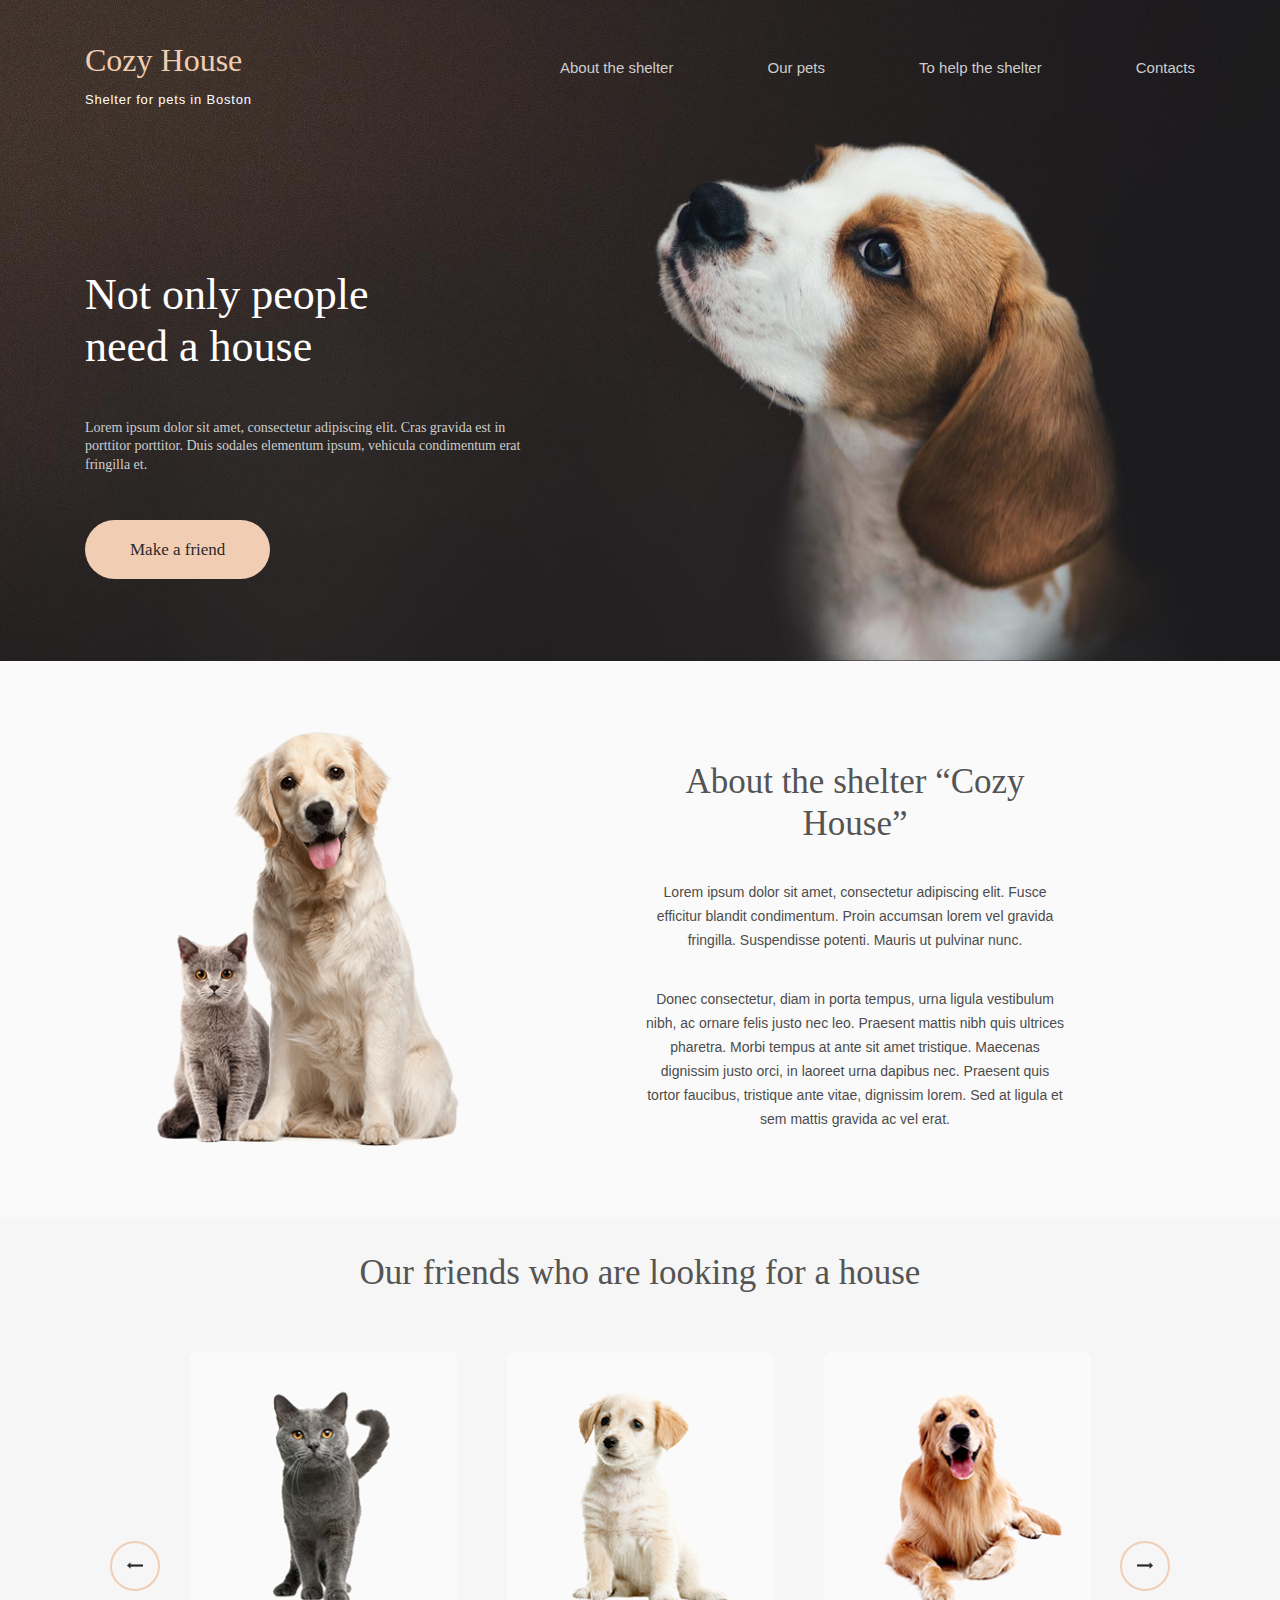
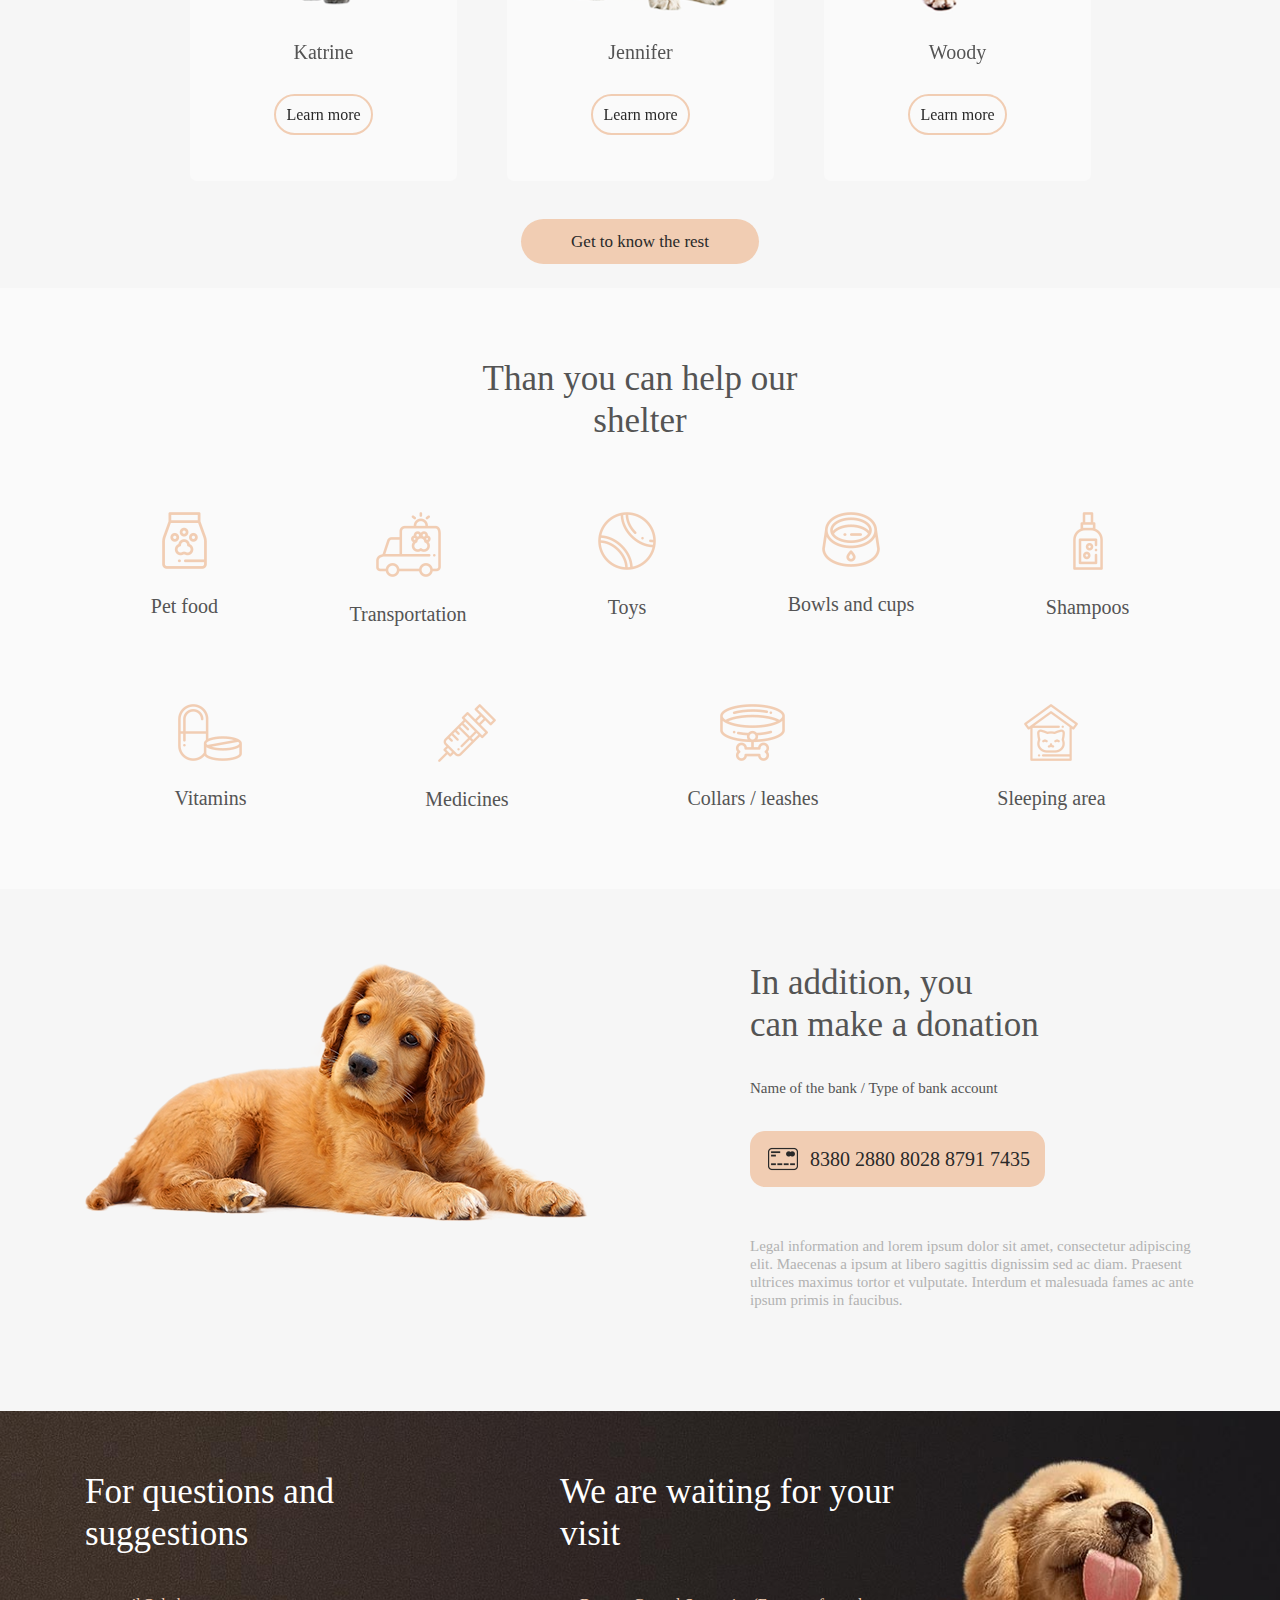
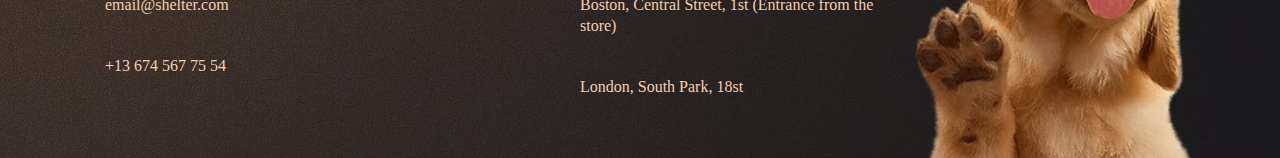
<file: index.html>
<!DOCTYPE html>
<html lang="en">
  <head>
    <meta name="viewport" content="width=device-width, initial-scale=1" />
    <meta http-equiv="X-UA-Compatible" content="IE=Edge">
    <meta charset="UTF-8" />
    <title>Animal Shelter</title>
    <!-- animate.css -->
    <link
    rel="stylesheet"
    href="https://cdnjs.cloudflare.com/ajax/libs/animate.css/4.0.0/animate.min.css"
  />
    <!-- fa -->
    <link
      rel="stylesheet"
      href="https://use.fontawesome.com/releases/v5.13.0/css/all.css"
      integrity="sha384-Bfad6CLCknfcloXFOyFnlgtENryhrpZCe29RTifKEixXQZ38WheV+i/6YWSzkz3V"
      crossorigin="anonymous"
    />
    <!-- BOOTSTRAP-4 -->
    <link rel="stylesheet" href="css/bootstrap.css" />
    <!-- MAIN CSS FILE -->
    <link rel="stylesheet" href="css/style.css" />
  </head>
  <body>
    <!-- HEADER SECTION -->
    <header class="header" id="header">
      <div class="container">
        <div class="row">
          <div class="col-lg-3 col-sm-5 col-5 animate__animated animate__fadeInDown">
            <div class="header__logo-box">
            <a class="logo" href="index.html">
              Cozy House
              <span>
                Shelter for pets in Boston
              </span>
            </a>
          </div>
          </div>
          <div class="col-lg-7 ml-auto col-sm-7 col-md-7 col-3">
            <nav class="header__nav header-nav">
              <!-- Burger menu -->
                <div class="header__burger-menu header-burger-menu ">
                 <span class="header-burger-menu__lines"></span>
                </div>
             <!-- /Burger menu -->
              <ul class="header-nav__list df animate__animated animate__fadeInDown">
                <li class="header-nav__item">
                  <a href="#shelter">
                    About the shelter
                  </a>
                </li>
                <li class="header-nav__item">
                  <a href="pets.html">
                    Our pets
                  </a>
                </li>
                <li class="header-nav__item">
                  <a href="#donate">
                    To help the shelter
                  </a>
                </li>
                <li class="header-nav__item">
                  <a href="#footer">
                    Contacts
                  </a>
                </li>
              </ul>
            </nav>
          </div>
        </div>
        <div class="row">
          <div class="col-lg-5">
            <div class="offer animate__fadeInLeft animate__animated">
              <h1 class="offer__title">
                Not only people <br />
                need a house
              </h1>
              <div class="offer__intro">
                <p>Lorem ipsum dolor sit amet, consectetur adipiscing elit. Cras
                gravida est in porttitor porttitor. Duis sodales elementum
                ipsum, vehicula condimentum erat fringilla et.
                </p>
              </div>
              <div class="offer__btn">
                <a href="#">
                  Make a friend
                </a>
              </div>
            </div>
          </div>
        </div>
      </div>
    </header>
    <!-- 2-nd SECTION -->
    <section class="shelter" id="shelter">
      <div class="container">
        <div class="row">
          <div class="col-lg-5 d-flex justify-content-center">
            <div class="shelter__img df ">
              <img src="img/about-p.png" alt="Cat and Dog" />
            </div>
          </div>
          <div class="col-lg-6">
            <div class="shelter__info shelter-info">
              <h3 class="shelter-info__title">
                About the shelter “Cozy House”
              </h3>
              <p class="shelter-info__des">
                Lorem ipsum dolor sit amet, consectetur adipiscing elit. Fusce
                efficitur blandit condimentum. Proin accumsan lorem vel gravida
                fringilla. Suspendisse potenti. Mauris ut pulvinar nunc.
              </p>
              <p class="shelter-info__des">
                Donec consectetur, diam in porta tempus, urna ligula vestibulum
                nibh, ac ornare felis justo nec leo. Praesent mattis nibh quis
                ultrices pharetra. Morbi tempus at ante sit amet tristique.
                Maecenas dignissim justo orci, in laoreet urna dapibus nec.
                Praesent quis tortor faucibus, tristique ante vitae, dignissim
                lorem. Sed at ligula et sem mattis gravida ac vel erat.
              </p>
            </div>
          </div>
        </div>
      </div>
    </section>
    <!-- 3-th SECTION -->
    <section class="house" id="house">
      <div class="container">
        <div class="row">
          <div class="col-lg-12">
            <h3 class="house__title">
              Our friends who are looking for a house
            </h3>
          </div>
        </div>
        <div class="row">
          <div class="col-lg-12">
            <div class="house__sl house-sl ">
              <div class="house-sl__item house-sl-item">
                <div class="house-sl-item__img">
                  <img src="img/sl-cat.png" alt="Cat" />
                </div>
                <div class="house-sl-item__name">
                  Katrine
                </div>
                <div class="house-sl-item__btn">
                  <a href="#">Learn more</a>
                </div>
              </div>
              <div class="house-sl__item house-sl-item">
                <div class="house-sl-item__img">
                  <img src="img/sl-dog.png" alt="Cat" />
                </div>
                <div class="house-sl-item__name">
                  Jennifer
                </div>
                <div class="house-sl-item__btn">
                  <a href="#">Learn more</a>
                </div>
              </div>
              <div class="house-sl__item house-sl-item">
                <div class="house-sl-item__img">
                  <img src="img/sl-dog2.png" alt="Cat" />
                </div>
                <div class="house-sl-item__name">
                  Woody
                </div>
                <div class="house-sl-item__btn">
                  <a href="#">Learn more</a>
                </div>
              </div>
              <div class="house-sl__item house-sl-item">
                <div class="house-sl-item__img">
                  <img src="img/sl-cat.png" alt="Cat" />
                </div>
                <div class="house-sl-item__name">
                  Katrine
                </div>
                <div class="house-sl-item__btn">
                  <a href="#">Learn more</a>
                </div>
              </div>
              <div class="house-sl__item house-sl-item">
                <div class="house-sl-item__img">
                  <img src="img/sl-dog.png" alt="Cat" />
                </div>
                <div class="house-sl-item__name">
                  Jennifer
                </div>
                <div class="house-sl-item__btn">
                  <a href="#">Learn more</a>
                </div>
              </div>
              <div class="house-sl__item house-sl-item">
                <div class="house-sl-item__img">
                  <img src="img/sl-dog2.png" alt="Cat" />
                </div>
                <div class="house-sl-item__name">
                  Woody
                </div>
                <div class="house-sl-item__btn">
                  <a href="#">Learn more</a>
                </div>
              </div>
             </div>
            </div>
          </div>
        <div class="row">
          <div class="col-lg-12">
            <div class="house__btn">
              <a href="#">Get to know the rest</a>
            </div>
          </div>
        </div>
      </div>
    </section>
    <!-- 4-th SECTION -->
    <section class="icons" id="icons">
      <div class="container">
        <div class="row">
          <div class="col-lg-12">
            <div class="icons-title">
              <h3>Than you can help
                our shelter</h3>
            </div>
          </div>
        </div>
        <div class="row">
          <div class="col-lg-12">
            <div class="icons__box">
            <ul class="icons__menu df">
              <li class="icons__item icons-item">
                <img src="img/cat-food.png" alt="ic
                on">
                <div class="icons-item__dec">
                  <h4>
                    Pet food
                  </h4>
                </div>
              </li>
              <li class="icons__item icons-item">
                <img src="img/ambulance.png" alt="i
                con">
                <div class="icons-item__dec">
                  <h4>
                    Transportation
                  </h4>
                </div>
              </li>
              <li class="icons__item icons-item">
                <img src="img/ball.png" alt="icon">
                <div class="icons-item__dec">
                  <h4>
                    Toys
                  </h4>
                </div>
              </li>
              <li class="icons__item icons-item">
                <img src="img/bowl.png" alt="icon">
                <div class="icons-item__dec">
                  <h4>
                    Bowls and cups
                  </h4>
                </div>
              </li>
              <li class="icons__item icons-item">
                <img src="img/shampoo.png" alt="ico
                n">
                <div class="icons-item__dec">
                  <h4>
                    Shampoos
                  </h4>
                </div>
              </li>
              <li class="icons__item icons-item">
                <img src="img/pills.png" alt="icon"
                >
                <div class="icons-item__dec">
                  <h4>
                    Vitamins
                  </h4>
                </div>
              </li>
              <li class="icons__item icons-item">
                <img src="img/syringe.png" alt="ico
                n">
                <div class="icons-item__dec">
                  <h4>
                    Medicines
                  </h4>
                </div>
              </li>
              <li class="icons__item icons-item">
                <img src="img/leash.png" alt="icon"
                >
                <div class="icons-item__dec">
                  <h4>
                    Collars / leashes
                  </h4>
                </div>
              </li>
              <li class="icons__item icons-item">
                <img src="img/cat.png" alt="icon">
                <div class="icons-item__dec">
                  <h4>
                    Sleeping area
                  </h4>
                </div>
              </li>
            </ul>
          </div>
          </div>
        </div>
      </div>
      </div>
    </section>
    <!-- 5-th SECTION -->
    <section class="donate" id="donate">
      <div class="container">
        <div class="row">
          <div class="col-lg-6">
            <div class="donate__img">
              <img src="img/addiction-dog.png" alt="dog">
            </div>
          </div>
          <div class="col-lg-5 offset-1">
            <h3 class="donate__title">
              In addition, you <br>
              can make a donation
            </h3>
            <div class="donate__info">
              Name of the bank / Type of bank account
            </div>
            <div class="donate__btn donate-btn df">
              <a href="#">
                8380 2880 8028 8791 7435
                <div class="donate-btn__card">
                  <img src="img/credit-card (1).png" alt="credit-card">
                </div>
              </a>
            </div>
            <div class="donate__info"> 
              <p> Legal information and lorem ipsum dolor sit amet, consectetur adipiscing elit. Maecenas a ipsum at libero sagittis dignissim sed 
              ac diam. Praesent ultrices maximus tortor et vulputate. Interdum 
              et malesuada fames ac ante ipsum primis in faucibus.</div>
            </p>
          </div>
        </div>
      </div>
    </section>
    <!-- FOOTER SECTION -->
    <footer class="footer" id="footer">
      <div class="container">
        <div class="row">
          <div class="col-lg-4">

            <div class="footer__box footer-box">
              <h2 class="footer__title">
                For questions 
  and suggestions
              </h2>
              <div class="footer-box__item footer-box-item df">
                <div class="footer-box-item__icon">
                  <i class="far fa-envelope"></i>
                </div>
                <div class="footer-box-item__text">
                  email@shelter.com
                </div>
              </div>
              <div class="footer-box__item footer-box-item df">
                <div class="footer-box-item__icon">
                  <i class="fas fa-phone"></i>
                </div>
                <div class="footer-box-item__text">
                  +13 674 567 75 54
                </div>
              </div>
            </div>
          </div>
          <div class="col-lg-4 offset-1">
            <div class="footer__box footer-box">
              <h2 class="footer__title">
                We are waiting 
                for your visit
              </h2>
              <div class="footer-box__item footer-box-item df">
                <div class="footer-box-item__icon">
                  <i class="fas fa-map-marker-alt"></i>
                </div>
                <div class="footer-box-item__text">
                  Boston, Central Street, 1st
(Entrance from the store)
                </div>
              </div>
              <div class="footer-box__item footer-box-item df">
                <div class="footer-box-item__icon">
                  <i class="fas fa-map-marker-alt"></i>
                </div>
                <div class="footer-box-item__text">
                  London, South Park, 18st
                </div>
              </div>
            </div>
          </div>
          </div>
        </div>    
      </div>
    </footer>
    <a href="#header" class="up-btn animate__animated animate__fadeInUp">
      <i class="fas fa-angle-up animate__animated animate__fadeInDown"></i>
    </a>
    <!-- ALL SCRIPTS -->
    <!-- jquery -->
    <script
    src="https://code.jquery.com/jquery-3.5.1.min.js"
    integrity="sha256-9/aliU8dGd2tb6OSsuzixeV4y/faTqgFtohetphbbj0="
    crossorigin="anonymous"></script>
    <!--slick slider-->
    <script src="js/slick.min.js"></script>
    <!-- main script -->
    <script src="js/main.js"></script>
  </body>
</html>
</file>
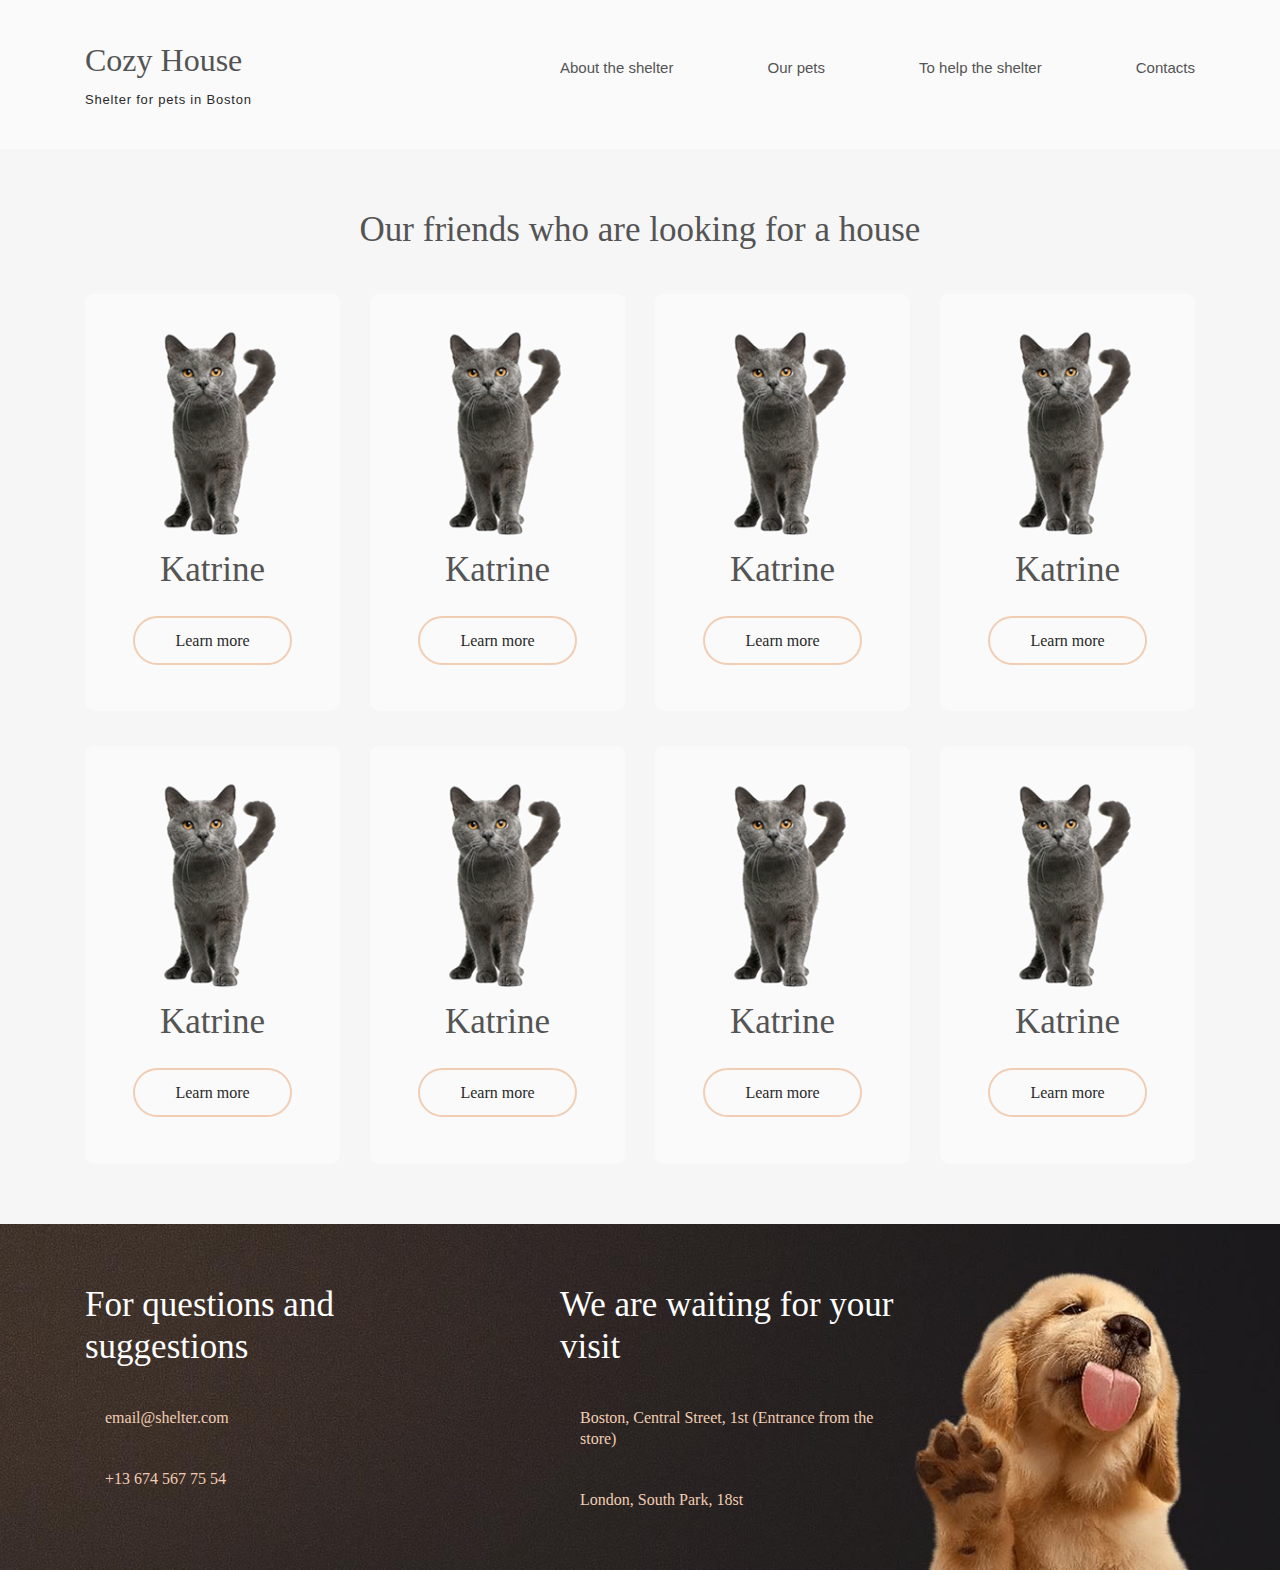
<file: pets.html>
<!DOCTYPE html>
<html lang="en">
  <head>
    <meta name="viewport" content="width=device-width, initial-scale=1" />
    <meta http-equiv="X-UA-Compatible" content="IE=Edge">
    <meta charset="UTF-8" />
    <title>Animal Shelter</title>
    <!-- animate.css -->
    <link
    rel="stylesheet"
    href="https://cdnjs.cloudflare.com/ajax/libs/animate.css/4.0.0/animate.min.css"
  />
    <!-- fa -->
    <link
      rel="stylesheet"
      href="https://use.fontawesome.com/releases/v5.13.0/css/all.css"
      integrity="sha384-Bfad6CLCknfcloXFOyFnlgtENryhrpZCe29RTifKEixXQZ38WheV+i/6YWSzkz3V"
      crossorigin="anonymous"
    />
    <!-- BOOTSTRAP-4 -->
    <link rel="stylesheet" href="css/bootstrap.css" />
    <!-- MAIN CSS FILE -->
    <link rel="stylesheet" href="css/pets.css"> 
  </head>
  <body>
    <!-- HEADER SECTION -->
    <header class="header header__pets" id="header">
      <div class="container">
        <div class="row">
          <div class="col-lg-3 col-sm-5 col-5 animate__animated animate__fadeInDown">
            <div class="header__logo-box">
            <a class="logo" href="index.html">
              Cozy House
              <span>
                Shelter for pets in Boston
              </span>
            </a>
          </div>
          </div>
          <div class="col-lg-7 ml-auto col-sm-7 col-md-7 col-3">
            <nav class="header__nav header-nav">
              <!-- Burger menu -->
                <div class="header__burger-menu header-burger-menu ">
                 <span class="header-burger-menu__lines"></span>
                </div>
             <!-- /Burger menu -->
              <ul class="header-nav__list df animate__animated animate__fadeInDown">
                <li class="header-nav__item">
                  <a href="index.html">
                    About the shelter
                  </a>
                </li>
                <li class="header-nav__item">
                  <a href="#">
                    Our pets
                  </a>
                </li>
                <li class="header-nav__item">
                  <a href="index.html">
                    To help the shelter
                  </a>
                </li>
                <li class="header-nav__item">
                  <a href="#footer">
                    Contacts
                  </a>
                </li>
              </ul>
            </nav>
          </div>
        </div>
      </div>
    </header>
    <section class="pets">
        <div class="container">
            <div class="row">
                <div class="col-12 text-center">
                    <h2 class="pets__title">
                        Our friends who
are looking for a house
                    </h2>
                </div>
            </div>
            <div class="row">
                <div class="col-lg-3 col-md-3 col-sm-6 col-12 m-auto">
                    <div class="pets__box pets-box">
                        <div class="pets-box__item pets-box-item">
                            <div class="pets-box-item__img">
                                <img src="img/sl-cat.png" alt="cat">
                            </div>
                            <div class="pets-box-item__title">
                                <h4>
                                    Katrine
                                </h4>
                            </div>
                            <div class="pets-box-item__btn">
                                <a href="#">
                                    Learn more
                                </a>
                            </div>
                        </div>
                    </div>
                </div>
                <div class="col-lg-3 col-md-3 col-sm-6 col-12 m-auto">
                    <div class="pets__box pets-box">
                        <div class="pets-box__item pets-box-item">
                            <div class="pets-box-item__img">
                                <img src="img/sl-cat.png" alt="cat">
                            </div>
                            <div class="pets-box-item__title">
                                <h4>
                                    Katrine
                                </h4>
                            </div>
                            <div class="pets-box-item__btn">
                                <a href="#">
                                    Learn more
                                </a>
                            </div>
                        </div>
                    </div>
                </div>
                <div class="col-lg-3 col-md-3 col-sm-6 col-12 m-auto">
                    <div class="pets__box pets-box">
                        <div class="pets-box__item pets-box-item">
                            <div class="pets-box-item__img">
                                <img src="img/sl-cat.png" alt="cat">
                            </div>
                            <div class="pets-box-item__title">
                                <h4>
                                    Katrine
                                </h4>
                            </div>
                            <div class="pets-box-item__btn">
                                <a href="#">
                                    Learn more
                                </a>
                            </div>
                        </div>
                    </div>
                </div>
                <div class="col-lg-3 col-md-3 col-sm-6 col-12 m-auto">
                    <div class="pets__box pets-box">
                        <div class="pets-box__item pets-box-item">
                            <div class="pets-box-item__img">
                                <img src="img/sl-cat.png" alt="cat">
                            </div>
                            <div class="pets-box-item__title">
                                <h4>
                                    Katrine
                                </h4>
                            </div>
                            <div class="pets-box-item__btn">
                                <a href="#">
                                    Learn more
                                </a>
                            </div>
                        </div>
                    </div>
                </div>
                <div class="col-lg-3 col-md-3 col-sm-6 col-12 m-auto">
                    <div class="pets__box pets-box">
                        <div class="pets-box__item pets-box-item">
                            <div class="pets-box-item__img">
                                <img src="img/sl-cat.png" alt="cat">
                            </div>
                            <div class="pets-box-item__title">
                                <h4>
                                    Katrine
                                </h4>
                            </div>
                            <div class="pets-box-item__btn">
                                <a href="#">
                                    Learn more
                                </a>
                            </div>
                        </div>
                    </div>
                </div>
                <div class="col-lg-3 col-md-3 col-sm-6 col-12 m-auto">
                    <div class="pets__box pets-box">
                        <div class="pets-box__item pets-box-item">
                            <div class="pets-box-item__img">
                                <img src="img/sl-cat.png" alt="cat">
                            </div>
                            <div class="pets-box-item__title">
                                <h4>
                                    Katrine
                                </h4>
                            </div>
                            <div class="pets-box-item__btn">
                                <a href="#">
                                    Learn more
                                </a>
                            </div>
                        </div>
                    </div>
                </div>
                <div class="col-lg-3 col-md-3 col-sm-6 col-12 m-auto">
                    <div class="pets__box pets-box">
                        <div class="pets-box__item pets-box-item">
                            <div class="pets-box-item__img">
                                <img src="img/sl-cat.png" alt="cat">
                            </div>
                            <div class="pets-box-item__title">
                                <h4>
                                    Katrine
                                </h4>
                            </div>
                            <div class="pets-box-item__btn">
                                <a href="#">
                                    Learn more
                                </a>
                            </div>
                        </div>
                    </div>
                </div>
                <div class="col-lg-3 col-md-3 col-sm-6 col-12 m-auto">
                    <div class="pets__box pets-box">
                        <div class="pets-box__item pets-box-item">
                            <div class="pets-box-item__img">
                                <img src="img/sl-cat.png" alt="cat">
                            </div>
                            <div class="pets-box-item__title">
                                <h4>
                                    Katrine
                                </h4>
                            </div>
                            <div class="pets-box-item__btn">
                                <a href="#">
                                    Learn more
                                </a>
                            </div>
                        </div>
                    </div>
                </div>
            </div>
        </div>
    </section>
    <!-- FOOTER SECTION -->
    <footer class="footer" id="footer">
      <div class="container">
        <div class="row">
          <div class="col-lg-4">

            <div class="footer__box footer-box">
              <h2 class="footer__title">
                For questions 
  and suggestions
              </h2>
              <div class="footer-box__item footer-box-item df">
                <div class="footer-box-item__icon">
                  <i class="far fa-envelope"></i>
                </div>
                <div class="footer-box-item__text">
                  email@shelter.com
                </div>
              </div>
              <div class="footer-box__item footer-box-item df">
                <div class="footer-box-item__icon">
                  <i class="fas fa-phone"></i>
                </div>
                <div class="footer-box-item__text">
                  +13 674 567 75 54
                </div>
              </div>
            </div>
          </div>
          <div class="col-lg-4 offset-1">
            <div class="footer__box footer-box">
              <h2 class="footer__title">
                We are waiting 
                for your visit
              </h2>
              <div class="footer-box__item footer-box-item df">
                <div class="footer-box-item__icon">
                  <i class="fas fa-map-marker-alt"></i>
                </div>
                <div class="footer-box-item__text">
                  Boston, Central Street, 1st
(Entrance from the store)
                </div>
              </div>
              <div class="footer-box__item footer-box-item df">
                <div class="footer-box-item__icon">
                  <i class="fas fa-map-marker-alt"></i>
                </div>
                <div class="footer-box-item__text">
                  London, South Park, 18st
                </div>
              </div>
            </div>
          </div>
          </div>
        </div>    
      </div>
    </footer>
    <a href="#header" class="up-btn animate__animated animate__fadeInUp">
      <i class="fas fa-angle-up animate__animated animate__fadeInDown"></i>
    </a>
    <!-- modal -->
    <div id="myModal" class="mymodal">
        <div class="modal__content">
            <div class="modal__items">
                <div class="modal__item modal-item df ">
                    <div class="modal__close">
                        <span class="modal__btn"></span>
                    </div>
                    <div class="modal-item__img">
                        <img src="img/modal1.jpg" alt="picture">
                    </div>
                    <div class="modal-item__content">
                        <div class="modal-item__text">
                            <div class="modal-item__title">
                                <h4>
                                    Jennifer
                                   <span>Pooch + Labrador</span> 
                                </h4>
                            </div>
                            <div class="modal-item__text-des">
                            <p>Lorem ipsum dolor sit amet, consectetur adipiscing elit. Fusce efficitur blandit condimentum. Proin accumsan lorem vel gra vida fringilla. Suspendisse potenti. Mauris ut pulvinar nunc. Donec consectetur, diam in porta tempus, urna ligula ves tibulum nibh.</p>
                            </div>
                            <div class="modal-item__text-info">
                                <ul>
                                    <li>Age: 2 months</li>
                                    <li>Inoculations: none</li>
                                    <li>Diseases: none</li>
                                    <li>Parasites: none</li>
                                </ul>
                            </div>
                        </div>
                    </div>
                </div>
            </div>
        </div>
    </div>
    <!-- ALL SCRIPTS -->
    <!-- jquery -->
    <script
    src="https://code.jquery.com/jquery-3.5.1.min.js"
    integrity="sha256-9/aliU8dGd2tb6OSsuzixeV4y/faTqgFtohetphbbj0="
    crossorigin="anonymous"></script>
    <!--slick slider-->
    <script src="js/slick.min.js"></script>
    <!-- main script -->
    <script src="js/main.js"></script>
  </body>
</html>
</file>
<file: css/style.css>
/* Specification */
*,
*::before,
*::after {
  box-sizing: border-box;
}
body {
  font-family: Georgia, "Times New Roman", Times, serif;
  margin: 0px;
  padding: 0px;
  font-weight: 400;
}
h1,
h2,
h3,
h4,
h5,
h6 {
  font-size: 35px;
  font-family: Georgia, "Times New Roman", Times, serif;
  font-weight: 400;
}
h1 {
  font-size: 44px;
}
h1,
h2 {
  color: #fff;
}
h3,
h4,
h5 {
  color: #545454;
}
p,
div,
a,
span {
  line-height: 1.3em;
}
span {
  font-family: Arial, Helvetica, sans-serif;
}
img {
  border-style: none;
  display: block;
}
ul,
li {
  display: block;
  padding: 0;
  margin: 0;
  font-family: Arial, Helvetica, sans-serif;
  list-style: none;
}
a,
a:hover {
  text-decoration: none;
}
.df {
  display: -webkit-box;
  display: -moz-box;
  display: -ms-flexbox;
  display: -webkit-flex;
  display: flex;
}
.btn-color {
  color: #f1cdb3;
}
.show {
  display: flex;
}
/* First section */
/* Burger-menu*/
.header__burger-menu {
  position: relative;
  width: 50px;
  height: 50px;
  background-color: #fff;
  border: 4px solid #f9d3b4;
  border-radius: 100%;
  -webkit-border-radius: 100%;
  -moz-border-radius: 100%;
  -ms-border-radius: 100%;
  -o-border-radius: 100%;
  cursor: pointer;
  display: none;
  right: 0;
  top: 0;
}
.header__burger-menu span::before,
.header__burger-menu span::after {
  content: "";
  transition: 500ms ease;
  -webkit-transition: 500ms ease;
  -moz-transition: 500ms ease;
  -ms-transition: 500ms ease;
  -o-transition: 500ms ease;
}

.header__burger-menu span,
.header__burger-menu span::before,
.header__burger-menu span::after {
  position: absolute;
  top: 50%;
  margin-top: -1px;
  left: 50%;
  margin-left: -10px;
  width: 20px;
  height: 2px;
  background-color: #f1cdb3;
}
.header__burger-menu span::before {
  transform: translateY(-5px);
  -webkit-transform: translateY(-5px);
  -moz-transform: translateY(-5px);
  -ms-transform: translateY(-5px);
  -o-transform: translateY(-5px);
}
.header__burger-menu span::after {
  transform: translateY(5px);
  -webkit-transform: translateY(5px);
  -moz-transform: translateY(5px);
  -ms-transform: translateY(5px);
  -o-transform: translateY(5px);
}
.header-burger-menu__active span {
  height: 0px;
  transition: 200ms;
  -webkit-transition: 200ms;
  -moz-transition: 200ms;
  -ms-transition: 200ms;
  -o-transition: 200ms;
}
.header-burger-menu_active span {
  height: 0;
}
.header-burger-menu_active span::before {
  transform: rotate(45deg);
  -webkit-transform: rotate(45deg);
  -moz-transform: rotate(45deg);
  -ms-transform: rotate(45deg);
  -o-transform: rotate(45deg);
  top: 0px;
}
.header-burger-menu_active span::after {
  transform: rotate(-45deg);
  -webkit-transform: rotate(-45deg);
  -moz-transform: rotate(-45deg);
  -ms-transform: rotate(-45deg);
  -o-transform: rotate(-45deg);
  top: 0px;
}
.header-box:hover .header-burger-menu__lines {
}
/*Header Content*/
.header {
  background: url(../img/header-b.jpg) no-repeat center top / cover;
  padding: 60px 0 300px;
}
.logo {
  font-size: 32px;
  font-family: Georgia, "Times New Roman", Times, serif;
  font-weight: 400;
  color: #f1cdb3 !important;
  cursor: pointer;
}
.logo span {
  font-size: 13px;
  color: #fff;
  letter-spacing: 0.8px;

  margin-top: 10px;
  display: block;
}
.header-nav__list {
  justify-content: space-between;
  margin-top: 18px;
}
.header-nav__list a {
  color: #cdcdcd;
  font-size: 15px;
}
.header-nav__list a:hover {
  color: #fff;
  border-bottom: 3px solid #f1cdb3;
  padding-bottom: 8px;
  transition: 200ms;
  -webkit-transition: 200ms;
  -moz-transition: 200ms;
  -ms-transition: 200ms;
  -o-transition: 200ms;
}
.offer {
  margin-top: 260px;
}
.offer__intro {
  width: 457px;
  margin-top: 45px;

  color: #cdcdcd;
  font-size: 15px;
}

.offer__btn {
  margin-top: 65px;
}
.offer__btn a {
  padding: 20px 45px;
  background-color: #f1cdb3;
  border-radius: 36px;
  -webkit-border-radius: 36px;
  -moz-border-radius: 36px;
  -ms-border-radius: 36px;
  -o-border-radius: 36px;

  font-size: 17px;
  color: #292929;
  font-weight: 400;
}
.offer__btn a:hover {
  color: #fff;
  box-shadow: 0 0 9px 6px #fff;
  transition: 200ms ease;
  -webkit-transition: 200ms ease;
  -moz-transition: 200ms ease;
  -ms-transition: 200ms ease;
  -o-transition: 200ms ease;
}
.offer__btn a:active {
  box-shadow: 0 0 9px 3px #ebebeb;
  transition: 300ms ease;
  -webkit-transition: 300ms ease;
  -moz-transition: 300ms ease;
  -ms-transition: 300ms ease;
  -o-transition: 300ms ease;
}
/* Second Section*/
.shelter {
  padding: 92px 0;
  background-color: #fafafa;
}
.shelter__img {
  justify-content: flex-end;
}
.shelter__info {
  margin: 30px 0 0 85px;
  width: 420px;
}
.shelter-info__des {
  margin-top: 35px;

  font-size: 15px;
  color: #4c4c4c;
  font-family: Arial, Helvetica, sans-serif;
  font-weight: 400;
  line-height: 24px;
}
/* Third Section */
.house {
  background-color: #f6f6f6;
  text-align: center;
  padding: 80px 0;
}
.house-sl__item {
  background-color: #fafafa;
  width: 270px;
  height: 100%;
  padding-bottom: 55px;
  border-radius: 7px;
  -webkit-border-radius: 7px;
  -moz-border-radius: 7px;
  -ms-border-radius: 7px;
  -o-border-radius: 7px;
  margin: 0 25px;
}
.house-sl-item__img img {
  max-width: 270px;
  width: 100%;
  margin: 0 auto;
}
.house-sl-item__name {
  margin-top: 20px;

  color: #545454;
  font-size: 20px;
}
.house-sl-item__btn {
  margin-top: 40px;
}
.house-sl-item__btn a {
  font-size: 17px;
  color: #292929;

  padding: 17px 45px;

  border: 2px solid #f1cdb3;
  border-radius: 50px;
  -webkit-border-radius: 50px;
  -moz-border-radius: 50px;
  -ms-border-radius: 50px;
  -o-border-radius: 50px;
}
.house-sl-item__btn a:hover {
  background-color: #f1cdb3;
  transition: all 250ms ease;
  -webkit-transition: all 250ms ease;
  -moz-transition: all 250ms ease;
  -ms-transition: all 250ms ease;
  -o-transition: all 250ms ease;
}
/* slider */
.house__sl {
  padding: 0 80px;
  margin: 80px 0;
}
.house__sl .slick-list {
  overflow: hidden;
}
.house__sl .slick-track {
  position: relative;
  display: flex;
}
.house__sl .slick-arrow {
  position: absolute;
  top: 50%;
  z-index: 10;
  transform: translateY(-50%);
  -webkit-transform: translateY(-50%);
  -moz-transform: translateY(-50%);
  -ms-transform: translateY(-50%);
  -o-transform: translateY(-50%);
  font-size: 0;
  border: 2px solid #f1cdb3;
  border-radius: 100%;
  background-color: transparent;
  width: 50px;
  height: 50px;
  -webkit-border-radius: 100%;
  -moz-border-radius: 100%;
  -ms-border-radius: 100%;
  -o-border-radius: 100%;
}
.house__sl .slick-arrow.slick-prev:hover,
.house__sl .slick-arrow.slick-next:hover {
  background-color: #f1cdb3;
  transition: 1s ease;
  -webkit-transition: 1s ease;
  -moz-transition: 1s ease;
  -ms-transition: 1s ease;
  -o-transition: 1s ease;
}
.house__sl .slick-arrow.slick-prev {
  left: 40px;
  background: url(../img/long-left-arrow.png) no-repeat center center / 16px;
}
.house__sl .slick-arrow.slick-next {
  right: 40px;
  background: url(../img/long-right-arrow.png) no-repeat center center / 16px;
}
.house__btn a {
  color: #292929;
  font-size: 17px;
  padding: 13px 50px;
  background-color: #f1cdb3;
  border-radius: 50px;
  -webkit-border-radius: 50px;
  -moz-border-radius: 50px;
  -ms-border-radius: 50px;
  -o-border-radius: 50px;
}
.house__btn a:hover {
  transition: 200ms ease;
  border: 2px solid #f1cdb3;
  background-color: #fff;
  -webkit-transition: 200ms ease;
  -moz-transition: 200ms ease;
  -ms-transition: 200ms ease;
  -o-transition: 200ms ease;
}
.house__btn a:active {
  color: #f1cdb3;
  transition: 100ms ease;
  box-shadow: 0 0 4.5px 2.5px #f1cdb3 inset;
  -webkit-transition: 100ms ease;
  -moz-transition: 100ms ease;
  -ms-transition: 100ms ease;
  -o-transition: 100ms ease;
}
.house-sl-item__btn a:active {
  font-size: 16.5px;
  transition: 300ms ease;
  -webkit-transition: 300ms ease;
  -moz-transition: 300ms ease;
  -ms-transition: 300ms ease;
  -o-transition: 300ms ease;
}
/* 4-th section */
.icons {
  padding: 70px 0;
  background-color: #fafafa;
}
.icons-title h3 {
  text-align: center;
  width: 330px;
  margin: 0 auto;
}
.icons__menu {
  flex-wrap: wrap;
  justify-content: space-around;
  margin: 0 auto;
}
.icons__item {
  margin: 70px 60px 0 60px;
  text-align: center;
}
.icons__box {
  display: flex;
  justify-content: center;
}
.icons__item img {
  margin: 0 auto;
}
.icons__item h4 {
  text-align: center;
}
.icons-item__dec h4 {
  color: #545454;
  font-size: 20px;
}
.icons-item__dec {
  margin-top: 25px;
}
/* 5-th section*/
.donate {
  padding: 73px 0 86px;
  background-color: #f6f6f6;
}
.donate__title {
  width: 360px;
}
.donate__info {
  margin-top: 33px;
  font-size: 15px;
  color: #545454;
}
.donate__btn {
  margin: 33px 0 50px;
  align-items: center;
}
.donate__btn a {
  font-size: 20px;
  color: #292929;
  padding: 15px 15px 15px 60px;
  background-color: #f1cdb3;
  border-radius: 15px;
  -webkit-border-radius: 15px;
  -moz-border-radius: 15px;
  -ms-border-radius: 15px;
  -o-border-radius: 15px;
  position: relative;
}
.donate__btn a:hover {
  background-color: #fff;
  border: 2px solid #f1cdb3;
  transition: 200ms;
  -webkit-transition: 200ms;
  -moz-transition: 200ms;
  -ms-transition: 200ms;
  -o-transition: 200ms;
}
.donate__btn a:active {
  box-shadow: 0 0 4.5px 2.5px #f1cdb3 inset;
  transition: 50ms;
  -webkit-transition: 50ms;
  -moz-transition: 50ms;
  -ms-transition: 50ms;
  -o-transition: 50ms;
}
.donate-btn__card {
  position: absolute;
  left: 18px;
  top: 50%;

  transform: translateY(-50%);
  -webkit-transform: translateY(-50%);
  -moz-transform: translateY(-50%);
  -ms-transform: translateY(-50%);
  -o-transform: translateY(-50%);
}
.donate__info p {
  color: #b2b2b2;
  font-style: 12px;
  line-height: 18px;
}
/* footer */
.footer {
  padding: 60px 0;
  background: url(../img/footer-b.jpg) no-repeat center top / cover;
}
.footer-box-item__icon i {
  transform: translateY(-11px);
  font-size: 40px;
}
.footer__box {
  color: #f1cdb3;
}
.footer-box__item {
  margin-top: 40px;
}
.footer-box:nth-child(2) {
  margin-left: 80px;
}
.footer-box-item__text {
  margin-left: 20px;
}
.up-btn {
  width: 50px;
  position: fixed;
  right: 15px;
  bottom: 15px;
  text-decoration: none;
  height: 50px;
  background-color: #f1cdb3;
  display: none;
  justify-content: center;
  align-items: center;
  border-radius: 50%;
  -webkit-border-radius: 50%;
  -moz-border-radius: 50%;
  -ms-border-radius: 50%;
  -o-border-radius: 50%;
  animation-duration: 500ms;
}
.up-btn:hover {
  box-shadow: 0 0 6px 3px #fff inset;
  border: 1px solid rgba(0, 0, 0, 0.09);
  transition: 350ms ease;
  -webkit-transition: 350ms ease;
  -moz-transition: 350ms ease;
  -ms-transition: 350ms ease;
  -o-transition: 350ms ease;
}
.up-btn:active i {
  font-size: 30px;
}
.up-btn i {
  font-size: 35px;
  color: #ffffff;
  transition: 500ms ease;
  -webkit-transition: 500ms ease;
  -moz-transition: 500ms ease;
  -ms-transition: 500ms ease;
  -o-transition: 500ms ease;
  animation-duration: 350ms;
}
.up-btn_show {
  display: flex;
}
/* media queries */
@media screen and (min-width: 768px) {
  .header {
    padding: 40px 0 100px;
  }
  .offer {
    margin-top: 160px;
  }
  .offer__title h1 {
    font-size: 40px;
  }
  .offer__intro {
    font-size: 14px;
  }
  .shelter__img {
    justify-content: center;
  }
  .shelter__info {
    text-align: center;
  }
  .shelter {
    padding: 70px 0;
  }
  .shelter-info__title h3 {
    font-style: 32px;
  }
  .shelter-info__des {
    font-size: 14px;
  }
  .house {
    padding: 50px 0;
  }
  .house__sl {
    margin: 50px 0;
  }
  .house-sl-item__btn a {
    font-size: 15px;
    padding: 12px 10px;
  }
}
@media screen and (max-width: 768px) {
  .header-nav__list {
    display: none;
  }
  .header-nav__list.show {
    position: absolute;
    width: 155px;
    height: 300px;
    display: flex;
    flex-flow: column;
    justify-content: space-around;
    border: 4px solid #f9d3b4;
    text-align: center;
    border-radius: 40px;
    background: #fff;
    z-index: 999;
    top: 65px;
  }
  .header-nav__list a {
    color: #000;
  }
  .header-nav__list a:hover {
    color: blue;
    transition: 300ms ease;
    -webkit-transition: 300ms ease;
    -moz-transition: 300ms ease;
    -ms-transition: 300ms ease;
    -o-transition: 300ms ease;
  }
  .header__burger-menu {
    display: block;
  }
  .header__nav {
    display: flex;
    justify-content: flex-end;
  }
  .header {
    padding: 50px 0 60px;
  }
  .offer {
    margin-top: 50px;
  }
  .offer__title h1 {
    font-size: 40px;
  }
  .offer__intro {
    font-size: 14px;
    margin-top: 25px;
  }
  .offer__btn {
    margin-top: 45px;
  }
  .offer__title {
    font-size: 28px;
  }
  .shelter-info__title {
    font-size: 28px;
    text-align: center;
  }
  .shelter {
    padding: 30px 0;
  }
  .shelter__img img {
    width: 100%;
  }
  .shelter__info {
    margin: 0;
    width: 100%;
    text-align: center;
  }
  .shelter-info__des {
    margin-top: 15px;
    font-size: 11px;
    text-align: center;
  }
}
@media screen and (min-width: 584px) {
  .house-sl-item__btn a {
    font-size: 16px;
    padding: 10px 10px;
  }
  .house {
    padding: 35px 0;
  }
}
@media screen and (max-width: 576px) {
  .header-nav__list.show {
    right: 15px;
  }
  .header__burger-menu {
    margin-top: 25px;
  }
  .offer {
    text-align: center;
  }
  .offer__intro {
    color: #fff;
    width: 100%;
  }
  .offer__btn a {
    width: 100%;
    display: block;
  }
  .header__logo-box {
    display: flex;
    justify-content: center;
  }
  .header__nav {
    display: flex;
    justify-content: center;
  }
  .offer {
    margin-top: 25px;
  }
  .offer__title h1 {
    font-size: 28px;
  }
  .offer__intro {
    font-size: 12px;
    margin-top: 17px;
  }
  .header {
    padding: 20px 0 40px;
  }
  .donate__img img {
    width: 100%;
  }
  .header {
    background: #644d42;
  }
  .house {
    padding: 25px 0;
  }
  .house__sl {
    margin: 40px 0;
  }
  .house-sl-item__btn a {
    font-size: 10px;
    padding: 7px 2px;
  }
  .house__sl .slick-arrow {
    width: 40px;
    height: 40px;
  }
  .icons-title h3 {
    width: 100%;
  }
  .donate__title {
    width: 100%;
    text-align: center;
  }
  .donate__info {
    text-align: center;
  }
  .donate__btn a {
    font-size: 15px;
  }
}
</file>
<file: css/pets.css>
/* Specification */
*,
*::before,
*::after {
  box-sizing: border-box;
}
body {
  font-family: Georgia, "Times New Roman", Times, serif;
  margin: 0px;
  padding: 0px;
  font-weight: 400;
}
h1,
h2,
h3,
h4,
h5,
h6 {
  font-size: 35px;
  font-family: Georgia, "Times New Roman", Times, serif;
  font-weight: 400;
}
h1 {
  font-size: 44px;
}
h1,
h2 {
  color: #fff;
}
h3,
h4,
h5 {
  color: #545454;
}
p,
div,
a,
span {
  line-height: 1.3em;
}
span {
  font-family: Arial, Helvetica, sans-serif;
}
img {
  border-style: none;
  display: block;
}
ul,
li {
  display: block;
  padding: 0;
  margin: 0;
  font-family: Arial, Helvetica, sans-serif;
  list-style: none;
}
a,
a:hover {
  text-decoration: none;
}
.df {
  display: -webkit-box;
  display: -moz-box;
  display: -ms-flexbox;
  display: -webkit-flex;
  display: flex;
}
.btn-color {
  color: #f1cdb3;
}
.show {
  display: flex;
}
/* First section */
/* Burger-menu*/
.header__burger-menu {
  position: relative;
  width: 50px;
  height: 50px;
  background-color: #fff;
  border: 4px solid #f9d3b4;
  border-radius: 100%;
  -webkit-border-radius: 100%;
  -moz-border-radius: 100%;
  -ms-border-radius: 100%;
  -o-border-radius: 100%;
  cursor: pointer;
  display: none;
  right: 0;
  top: 0;
}
.header__burger-menu span::before,
.header__burger-menu span::after {
  content: "";
  transition: 500ms ease;
  -webkit-transition: 500ms ease;
  -moz-transition: 500ms ease;
  -ms-transition: 500ms ease;
  -o-transition: 500ms ease;
}

.header__burger-menu span,
.header__burger-menu span::before,
.header__burger-menu span::after {
  position: absolute;
  top: 50%;
  margin-top: -1px;
  left: 50%;
  margin-left: -10px;
  width: 20px;
  height: 2px;
  background-color: #f1cdb3;
}
.header__burger-menu span::before {
  transform: translateY(-5px);
  -webkit-transform: translateY(-5px);
  -moz-transform: translateY(-5px);
  -ms-transform: translateY(-5px);
  -o-transform: translateY(-5px);
}
.header__burger-menu span::after {
  transform: translateY(5px);
  -webkit-transform: translateY(5px);
  -moz-transform: translateY(5px);
  -ms-transform: translateY(5px);
  -o-transform: translateY(5px);
}
.header-burger-menu__active span {
  height: 0px;
  transition: 200ms;
  -webkit-transition: 200ms;
  -moz-transition: 200ms;
  -ms-transition: 200ms;
  -o-transition: 200ms;
}
.header-burger-menu_active span {
  height: 0;
}
.header-burger-menu_active span::before {
  transform: rotate(45deg);
  -webkit-transform: rotate(45deg);
  -moz-transform: rotate(45deg);
  -ms-transform: rotate(45deg);
  -o-transform: rotate(45deg);
  top: 0px;
}
.header-burger-menu_active span::after {
  transform: rotate(-45deg);
  -webkit-transform: rotate(-45deg);
  -moz-transform: rotate(-45deg);
  -ms-transform: rotate(-45deg);
  -o-transform: rotate(-45deg);
  top: 0px;
}
.header-box:hover .header-burger-menu__lines {
}
/*Header Content*/
.header {
  background: #fafafa;
  padding: 40px 0 40px;
}
.logo {
  font-size: 32px;
  font-family: Georgia, "Times New Roman", Times, serif;
  font-weight: 400;
  color: #545454 !important;
  cursor: pointer;
}
.logo span {
  font-size: 13px;
  color: #292929;
  letter-spacing: 0.8px;

  margin-top: 10px;
  display: block;
}
.header-nav__list {
  justify-content: space-between;
  margin-top: 18px;
}
.header-nav__list a {
  color: #545454;
  font-size: 15px;
}
.header-nav__list a:hover {
  color: #343434;
  border-bottom: 3px solid #f1cdb3;
  padding-bottom: 8px;
  transition: 200ms;
  -webkit-transition: 200ms;
  -moz-transition: 200ms;
  -ms-transition: 200ms;
  -o-transition: 200ms;
}
.pets {
  padding: 60px 0;
  background-color: #f6f6f6;
}
.pets__box {
  background-color: #fafafa;
  border-radius: 10px;
  -webkit-border-radius: 10px;
  -moz-border-radius: 10px;
  -ms-border-radius: 10px;
  -o-border-radius: 10px;
  padding-bottom: 60px;
}
.pets-box__item {
  text-align: center;
}
.pets-box-item__img img {
  width: 100%;
}
.pets-box-item__title {
  margin-bottom: 40px;
}
.pets-box-item__btn a {
  color: #292929;
  padding: 14px 40px;
  border: 2px solid #f1cdb3;
  border-radius: 50px;
  -webkit-border-radius: 50px;
  -moz-border-radius: 50px;
  -ms-border-radius: 50px;
  -o-border-radius: 50px;
}
.pets-box-item__btn a:hover {
  background-color: #f1cdb3;
  transition: 200ms ease;
  -webkit-transition: 200ms ease;
  -moz-transition: 200ms ease;
  -ms-transition: 200ms ease;
  -o-transition: 200ms ease;
}
.pets__box {
  margin-top: 35px;
}
.pets__title {
  color: #545454;
}
.modal-item__content {
  width: 405px;
}
.modal-item__img {
  width: 470px;
}
.modal-item__img img {
  width: 100%;
}
.modal-item__content {
  padding: 60px;
}
.modal__item {
  border-radius: 10px;
  -webkit-border-radius: 10px;
  -moz-border-radius: 10px;
  -ms-border-radius: 10px;
  -o-border-radius: 10px;
  position: relative;
}
.modal-item__title h4 span {
  display: block;
  font-size: 20px;
  color: #545454;
}
.modal-item__text-des p {
  font-size: 15px;
  color: #4c4c4c;
}
.modal-item__text-info ul li {
  font-size: 15px;
  color: #545454;
  margin-top: 10px;
  padding-left: 10px;
  position: relative;
}
.modal-item__text-info ul li::after {
  content: "";
  background-color: #f1cdb3;
  border-radius: 100%;
  width: 5px;
  height: 5px;
  position: absolute;
  left: 0;
  top: 50%;
  transform: translateY(-50%);
  -webkit-transform: translateY(-50%);
  -moz-transform: translateY(-50%);
  -ms-transform: translateY(-50%);
  -o-transform: translateY(-50%);
  -webkit-border-radius: 100%;
  -moz-border-radius: 100%;
  -ms-border-radius: 100%;
  -o-border-radius: 100%;
}
.mymodal {
  display: none;
  position: fixed;
  z-index: 999;
  left: 0;
  top: 0;
  width: 100%;
  height: 100%;
  overflow: auto;
  background-color: rgba(250, 250, 250, 0.9);
}
.modal__close {
  width: 50px;
  height: 50px;
  border: 4px solid #f1cdb3;
  border-radius: 100%;
  -webkit-border-radius: 100%;
  -moz-border-radius: 100%;
  -ms-border-radius: 100%;
  -o-border-radius: 100%;
  position: absolute;
  right: 0;
  top: 0;
}
/* footer */
.footer {
  padding: 60px 0;
  background: url(../img/footer-b.jpg) no-repeat center top / cover;
}
.footer-box-item__icon i {
  transform: translateY(-11px);
  font-size: 40px;
}
.footer__box {
  color: #f1cdb3;
}
.footer-box__item {
  margin-top: 40px;
}
.footer-box:nth-child(2) {
  margin-left: 80px;
}
.footer-box-item__text {
  margin-left: 20px;
}
.up-btn {
  width: 50px;
  position: fixed;
  right: 15px;
  bottom: 15px;
  text-decoration: none;
  height: 50px;
  background-color: #f1cdb3;
  display: none;
  justify-content: center;
  align-items: center;
  border-radius: 50%;
  -webkit-border-radius: 50%;
  -moz-border-radius: 50%;
  -ms-border-radius: 50%;
  -o-border-radius: 50%;
  animation-duration: 500ms;
}
.up-btn:hover {
  box-shadow: 0 0 6px 3px #fff inset;
  border: 1px solid rgba(0, 0, 0, 0.09);
  transition: 350ms ease;
  -webkit-transition: 350ms ease;
  -moz-transition: 350ms ease;
  -ms-transition: 350ms ease;
  -o-transition: 350ms ease;
}
.up-btn:active i {
  font-size: 30px;
}
.up-btn i {
  font-size: 35px;
  color: #ffffff;
  transition: 500ms ease;
  -webkit-transition: 500ms ease;
  -moz-transition: 500ms ease;
  -ms-transition: 500ms ease;
  -o-transition: 500ms ease;
  animation-duration: 350ms;
}
.up-btn_show {
  display: flex;
}
/* media queries */
@media screen and (min-width: 768px) {
  .header {
    padding: 40px 0 40px;
  }
  .offer {
    margin-top: 160px;
  }
  .offer__title h1 {
    font-size: 40px;
  }
  .offer__intro {
    font-size: 14px;
  }
  .shelter__img {
    justify-content: center;
  }
  .shelter__info {
    text-align: center;
  }
  .shelter {
    padding: 70px 0;
  }
  .shelter-info__title h3 {
    font-style: 32px;
  }
  .shelter-info__des {
    font-size: 14px;
  }
  .house {
    padding: 50px 0;
  }
  .house__sl {
    margin: 50px 0;
  }
  .house-sl-item__btn a {
    font-size: 15px;
    padding: 12px 10px;
  }
}
@media screen and (max-width: 768px) {
  .header-nav__list {
    display: none;
  }
  .header-nav__list.show {
    position: absolute;
    width: 155px;
    height: 300px;
    display: flex;
    flex-flow: column;
    justify-content: space-around;
    border: 4px solid #f9d3b4;
    text-align: center;
    border-radius: 40px;
    background: #fff;
    z-index: 999;
    top: 65px;
  }
  .header-nav__list a {
    color: #000;
  }
  .header-nav__list a:hover {
    color: blue;
    transition: 300ms ease;
    -webkit-transition: 300ms ease;
    -moz-transition: 300ms ease;
    -ms-transition: 300ms ease;
    -o-transition: 300ms ease;
  }
  .header__burger-menu {
    display: block;
  }
  .header__nav {
    display: flex;
    justify-content: flex-end;
  }
  .header {
    padding: 50px 0 60px;
  }
  .offer {
    margin-top: 50px;
  }
  .offer__title h1 {
    font-size: 40px;
  }
  .offer__intro {
    font-size: 14px;
    margin-top: 25px;
  }
  .offer__btn {
    margin-top: 45px;
  }
  .offer__title {
    font-size: 28px;
  }
  .shelter-info__title {
    font-size: 28px;
    text-align: center;
  }
  .shelter {
    padding: 30px 0;
  }
  .shelter__img img {
    width: 100%;
  }
  .shelter__info {
    margin: 0;
    width: 100%;
    text-align: center;
  }
  .shelter-info__des {
    margin-top: 15px;
    font-size: 11px;
    text-align: center;
  }
}
@media screen and (min-width: 584px) {
  .house-sl-item__btn a {
    font-size: 16px;
    padding: 10px 10px;
  }
  .house {
    padding: 35px 0;
  }
}
@media screen and (max-width: 576px) {
  .header-nav__list.show {
    right: 15px;
  }
  .header__burger-menu {
    margin-top: 25px;
  }
  .offer {
    text-align: center;
  }
  .offer__intro {
    color: #fff;
    width: 100%;
  }
  .offer__btn a {
    width: 100%;
    display: block;
  }
  .header__logo-box {
    display: flex;
    justify-content: center;
  }
  .header__nav {
    display: flex;
    justify-content: center;
  }
  .offer {
    margin-top: 25px;
  }
  .offer__title h1 {
    font-size: 28px;
  }
  .offer__intro {
    font-size: 12px;
    margin-top: 17px;
  }
  .header {
    padding: 20px 0 40px;
  }
  .donate__img img {
    width: 100%;
  }
  .header {
    background: #644d42;
  }
  .house {
    padding: 25px 0;
  }
  .house__sl {
    margin: 40px 0;
  }
  .house-sl-item__btn a {
    font-size: 10px;
    padding: 7px 2px;
  }
  .house__sl .slick-arrow {
    width: 40px;
    height: 40px;
  }
  .icons-title h3 {
    width: 100%;
  }
  .donate__title {
    width: 100%;
    text-align: center;
  }
  .donate__info {
    text-align: center;
  }
  .donate__btn a {
    font-size: 15px;
  }
}
</file>
